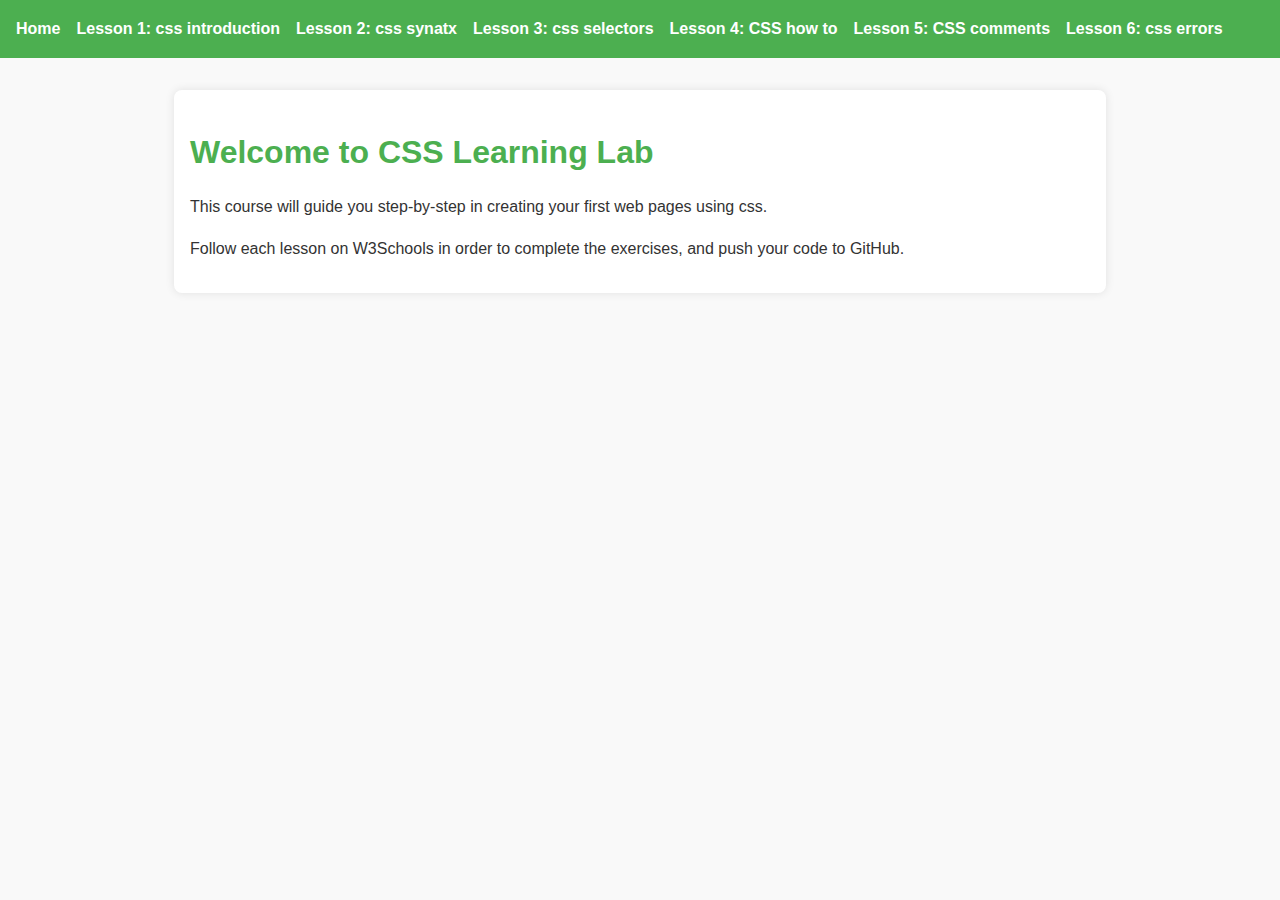
<file: index.html>
<!DOCTYPE html>
<html lang="en">
<head>
  <meta charset="UTF-8">
  <title>HTML Learning Lab</title>
  <link rel="stylesheet" href="css/main.css">
</head>
<body>
  <!--  NAVBAR -->
  <nav>
    <a href="index.html">Home</a>
    <a href="lessons/01-css-introduction.html">Lesson 1: css introduction</a>
    <a href="lessons/02-css-syntax.html">Lesson 2: css synatx</a>
    <a href="lessons/03-css-selectors.html">Lesson 3: css selectors</a>
    <a href="lessons/04-css-how-to.html">Lesson 4: CSS how to</a>
    <a href="lessons/05-comments.html">Lesson 5: CSS comments  </a>
    <a href="lessons/06-css-errors.html">Lesson 6: css errors </a>   
  </nav>
  <!--  END NAVBAR -->

  <main>
    <h1>Welcome to CSS Learning Lab</h1>
    <p>This course will guide you step-by-step in creating your first web pages using css.</p>
    <p>Follow each lesson on W3Schools in order to complete the exercises, and push your code to GitHub.</p>
  </main>
</body>
</html>
</file>
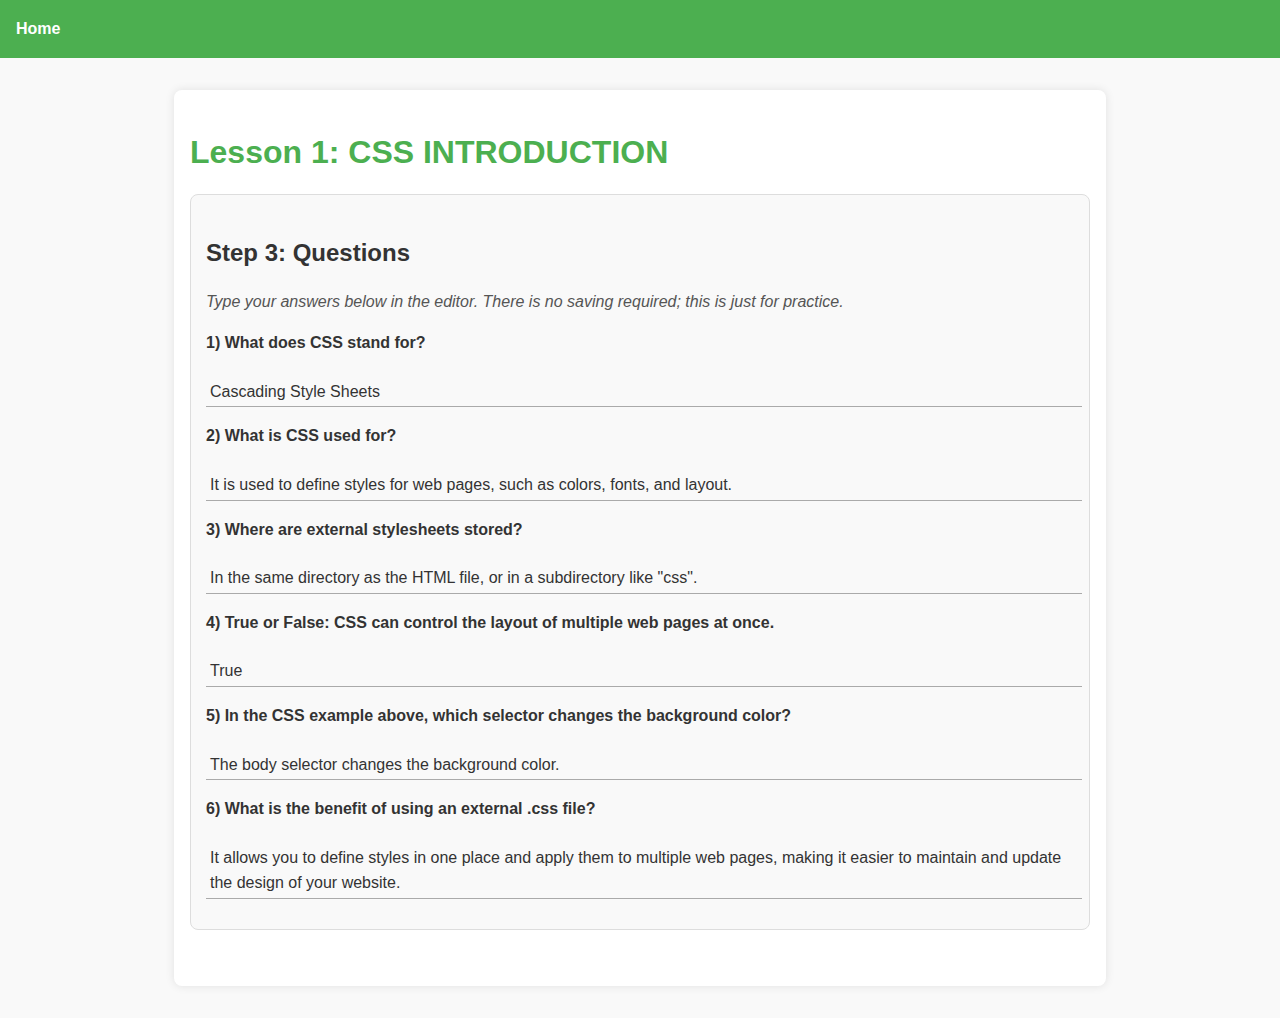
<file: lessons/01-css-introduction.html>
<!DOCTYPE html>
<html lang="en">
  <head>
    <meta charset="UTF-8" />
    <title>Lesson 1: CSS INTRODUCTION</title>
    <link rel="stylesheet" href="../css/main.css" />
  </head>

  <body>
    <!--  NAVBAR -->
    <nav>
      <a href="../index.html">Home</a>
    </nav>
    <!--  END NAVBAR -->

    <main>
      <h1>Lesson 1: CSS INTRODUCTION </h1>
      <!--reading-->
    <!--questions-->
<div class="section">
  <h2>Step 3: Questions</h2>
  <p class="instructions">
    Type your answers below in the editor. There is no saving required;
    this is just for practice.
  </p>

  <div class="questions">
    <div class="question">
      
      <p>1) What does CSS stand for?</p>
      <span>Cascading Style Sheets</span>

      <p>2) What is CSS used for?</p>
      <span>It is used to define styles for web pages, such as colors, fonts, and layout.</span>

      <p>3) Where are external stylesheets stored?</p>
      <span>In the same directory as the HTML file, or in a subdirectory like "css".</span>

      <p>4) True or False: CSS can control the layout of multiple web pages at once.</p>
      <span>True</span>

      <p>5) In the CSS example above, which selector changes the background color?</p>
      <span>The body selector changes the background color.</span>

      <p>6) What is the benefit of using an external .css file?</p>
      <span>It allows you to define styles in one place and apply them to multiple web pages, making it easier to maintain and update the design of your website.</span>

    </div>
  </div>
</div>
<!--end of questions-->

    </main>
  </body>
</html>
</file>
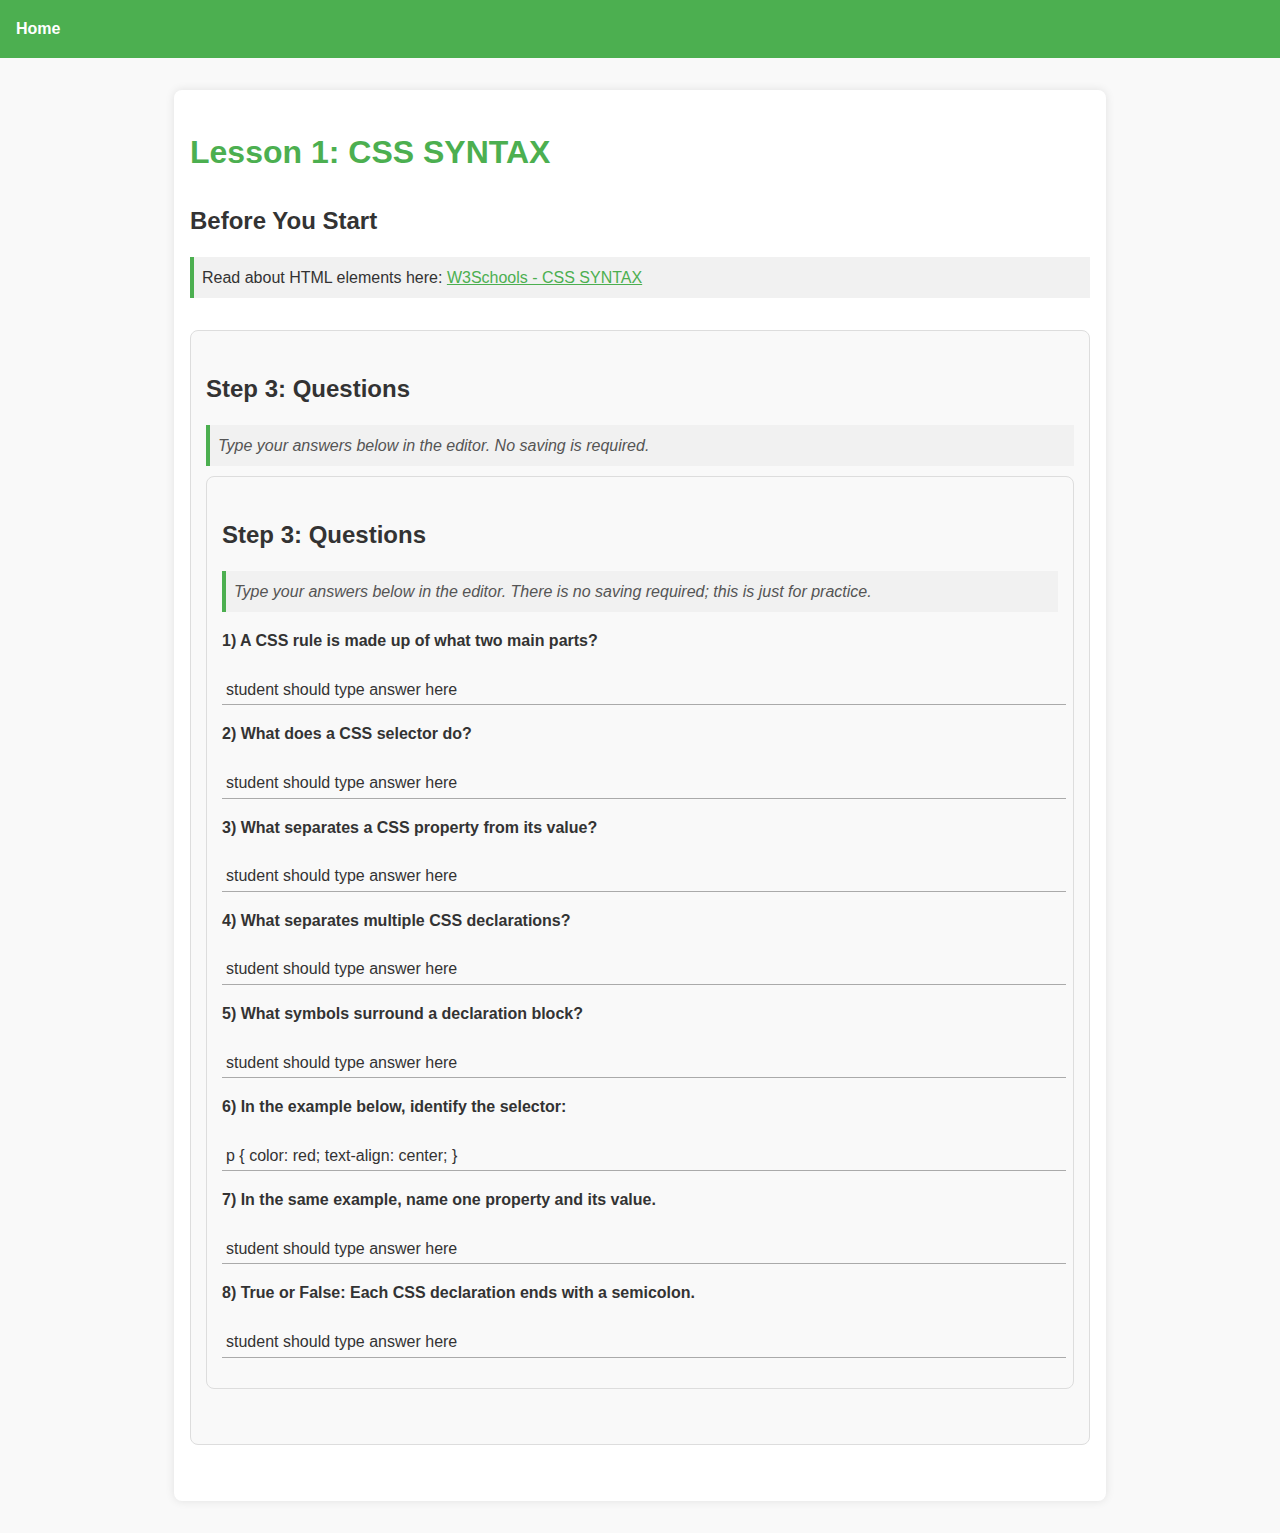
<file: lessons/02-css-syntax.html>
<!DOCTYPE html>
<html lang="en">
  <head>
    <meta charset="UTF-8" />
    <title>Lesson 1: CSS SYNTAX</title>
    <link rel="stylesheet" href="../css/main.css" />
  </head>
  <body>
    <!--  NAVBAR -->
    <nav>
      <a href="../index.html">Home</a>
    </nav>
    <!--  END NAVBAR -->

    <main>
      <h1>Lesson 1: CSS SYNTAX</h1>

      <section>
        <h2>Before You Start</h2>
        <p>
          Read about HTML elements here:
          <a href="https://www.w3schools.com/css/css_syntax.asp" target="_blank"
            >W3Schools - CSS SYNTAX</a
          >
        </p>
      </section>

      <section class="section">
        <h2>Step 3: Questions</h2>
        <p class="instructions">
          Type your answers below in the editor. No saving is required.
        </p>

        <!--questions-->
        <div class="section">
          <h2>Step 3: Questions</h2>
          <p class="instructions">
            Type your answers below in the editor. There is no saving required;
            this is just for practice.
          </p>

          <div class="questions">
            <div class="question">
              <p>1) A CSS rule is made up of what two main parts?</p>
              <span>student should type answer here</span>

              <p>2) What does a CSS selector do?</p>
              <span>student should type answer here</span>

              <p>3) What separates a CSS property from its value?</p>
              <span>student should type answer here</span>

              <p>4) What separates multiple CSS declarations?</p>
              <span>student should type answer here</span>

              <p>5) What symbols surround a declaration block?</p>
              <span>student should type answer here</span>

              <p>6) In the example below, identify the selector:</p>
              <span>p { color: red; text-align: center; }</span>

              <p>7) In the same example, name one property and its value.</p>
              <span>student should type answer here</span>

              <p>
                8) True or False: Each CSS declaration ends with a semicolon.
              </p>
              <span>student should type answer here</span>
            </div>
          </div>
        </div>
        <!--end of questions-->
      </section>
    </main>
  </body>
</html>
</file>
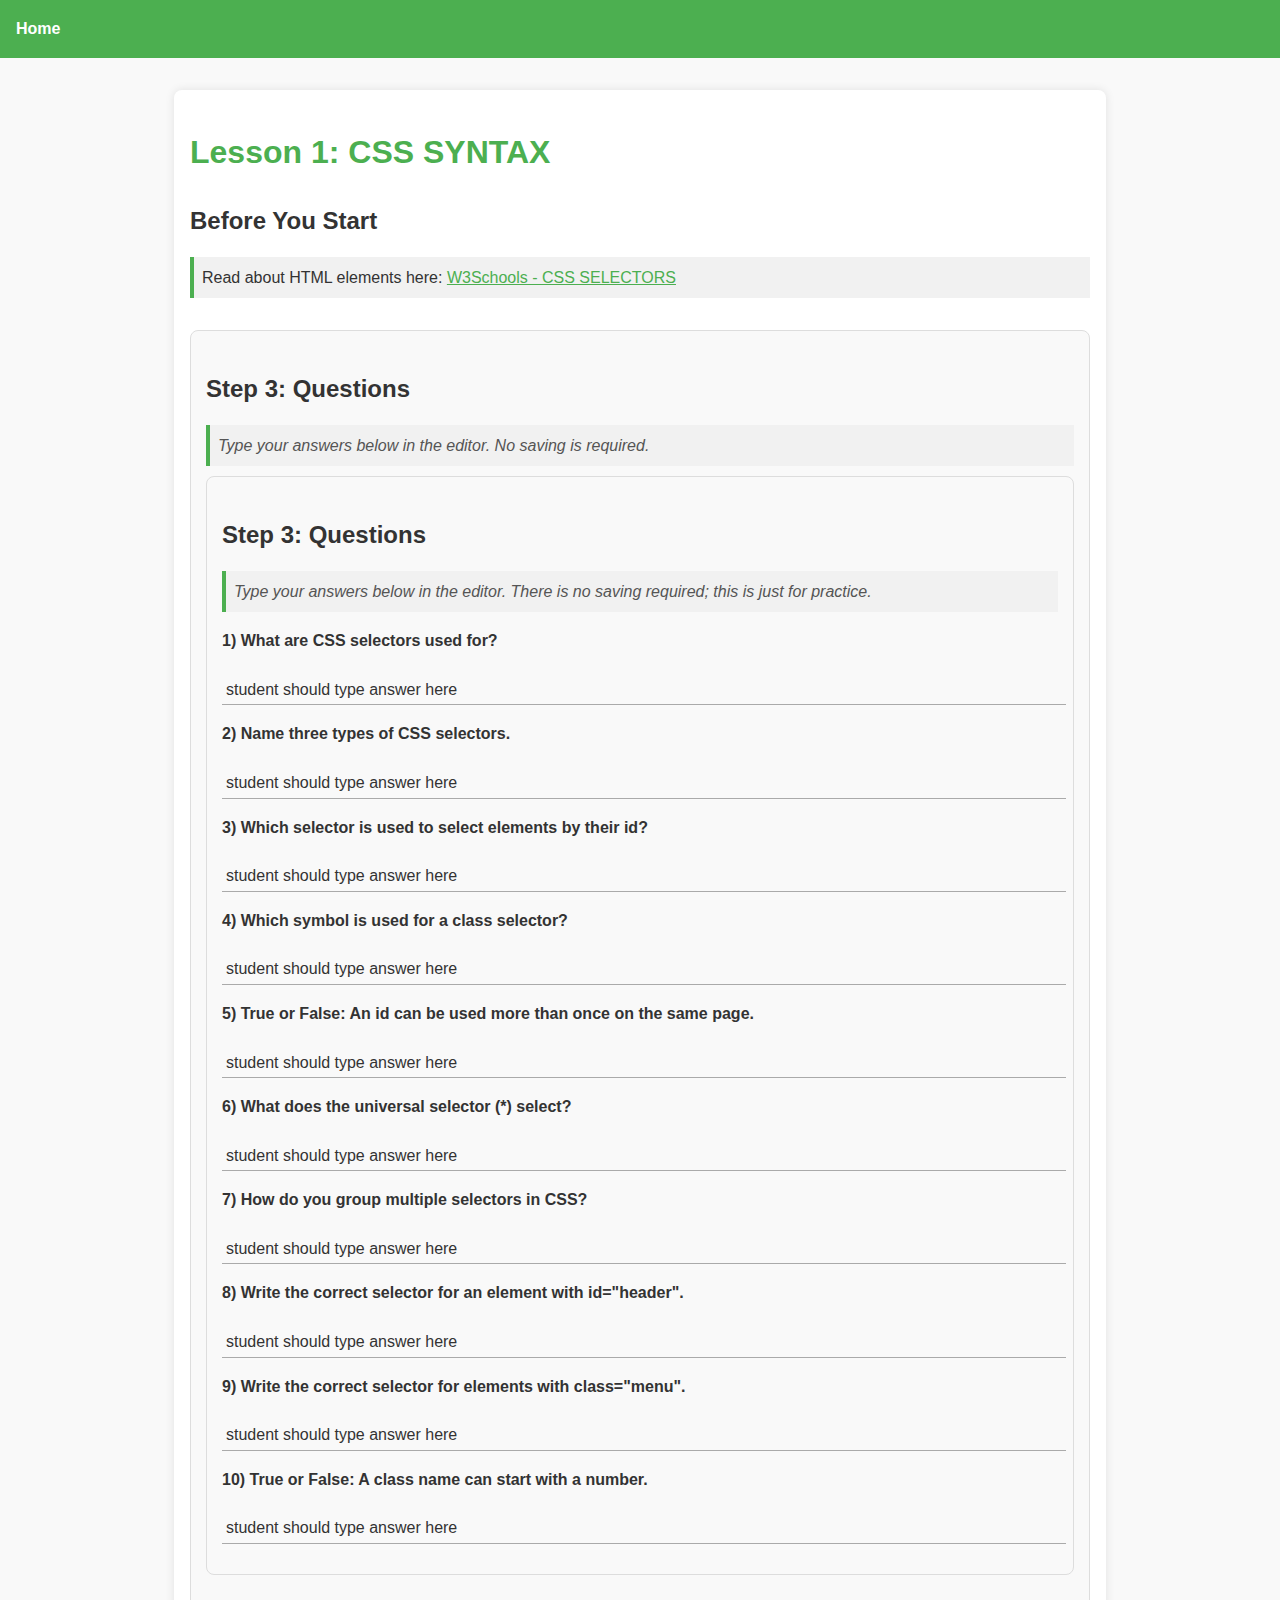
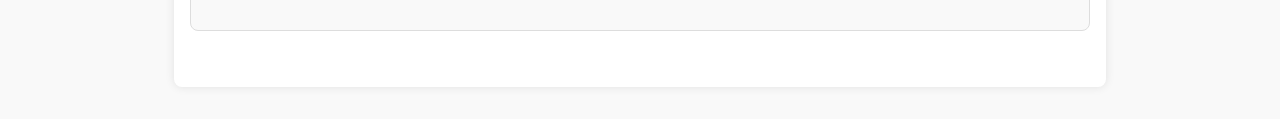
<file: lessons/03-css-selectors.html>
<!DOCTYPE html>
<html lang="en">
  <head>
    <meta charset="UTF-8" />
    <title>Lesson 1: CSS SELECTORS</title>
    <link rel="stylesheet" href="../css/main.css" />
  </head>
  <body>
    <!--  NAVBAR -->
    <nav>
      <a href="../index.html">Home</a>
    </nav>
    <!--  END NAVBAR -->

    <main>
      <h1>Lesson 1: CSS SYNTAX</h1>

      <section>
        <h2>Before You Start</h2>
        <p>
          Read about HTML elements here:
          <a href="https://www.w3schools.com/css/css_selectors.asp" target="_blank"
            >W3Schools - CSS SELECTORS</a
          >
        </p>
      </section>

      <section class="section">
        <h2>Step 3: Questions</h2>
        <p class="instructions">
          Type your answers below in the editor. No saving is required.
        </p>

  <!--questions-->
<div class="section">
  <h2>Step 3: Questions</h2>
  <p class="instructions">
    Type your answers below in the editor. There is no saving required;
    this is just for practice.
  </p>

  <div class="questions">
    <div class="question">

      <p>1) What are CSS selectors used for?</p>
      <span>student should type answer here</span>

      <p>2) Name three types of CSS selectors.</p>
      <span>student should type answer here</span>

      <p>3) Which selector is used to select elements by their id?</p>
      <span>student should type answer here</span>

      <p>4) Which symbol is used for a class selector?</p>
      <span>student should type answer here</span>

      <p>5) True or False: An id can be used more than once on the same page.</p>
      <span>student should type answer here</span>

      <p>6) What does the universal selector (*) select?</p>
      <span>student should type answer here</span>

      <p>7) How do you group multiple selectors in CSS?</p>
      <span>student should type answer here</span>

      <p>8) Write the correct selector for an element with id="header".</p>
      <span>student should type answer here</span>

      <p>9) Write the correct selector for elements with class="menu".</p>
      <span>student should type answer here</span>

      <p>10) True or False: A class name can start with a number.</p>
      <span>student should type answer here</span>

    </div>
  </div>
</div>
<!--end of questions-->
      </section>
    </main>
  </body>
</html>
</file>
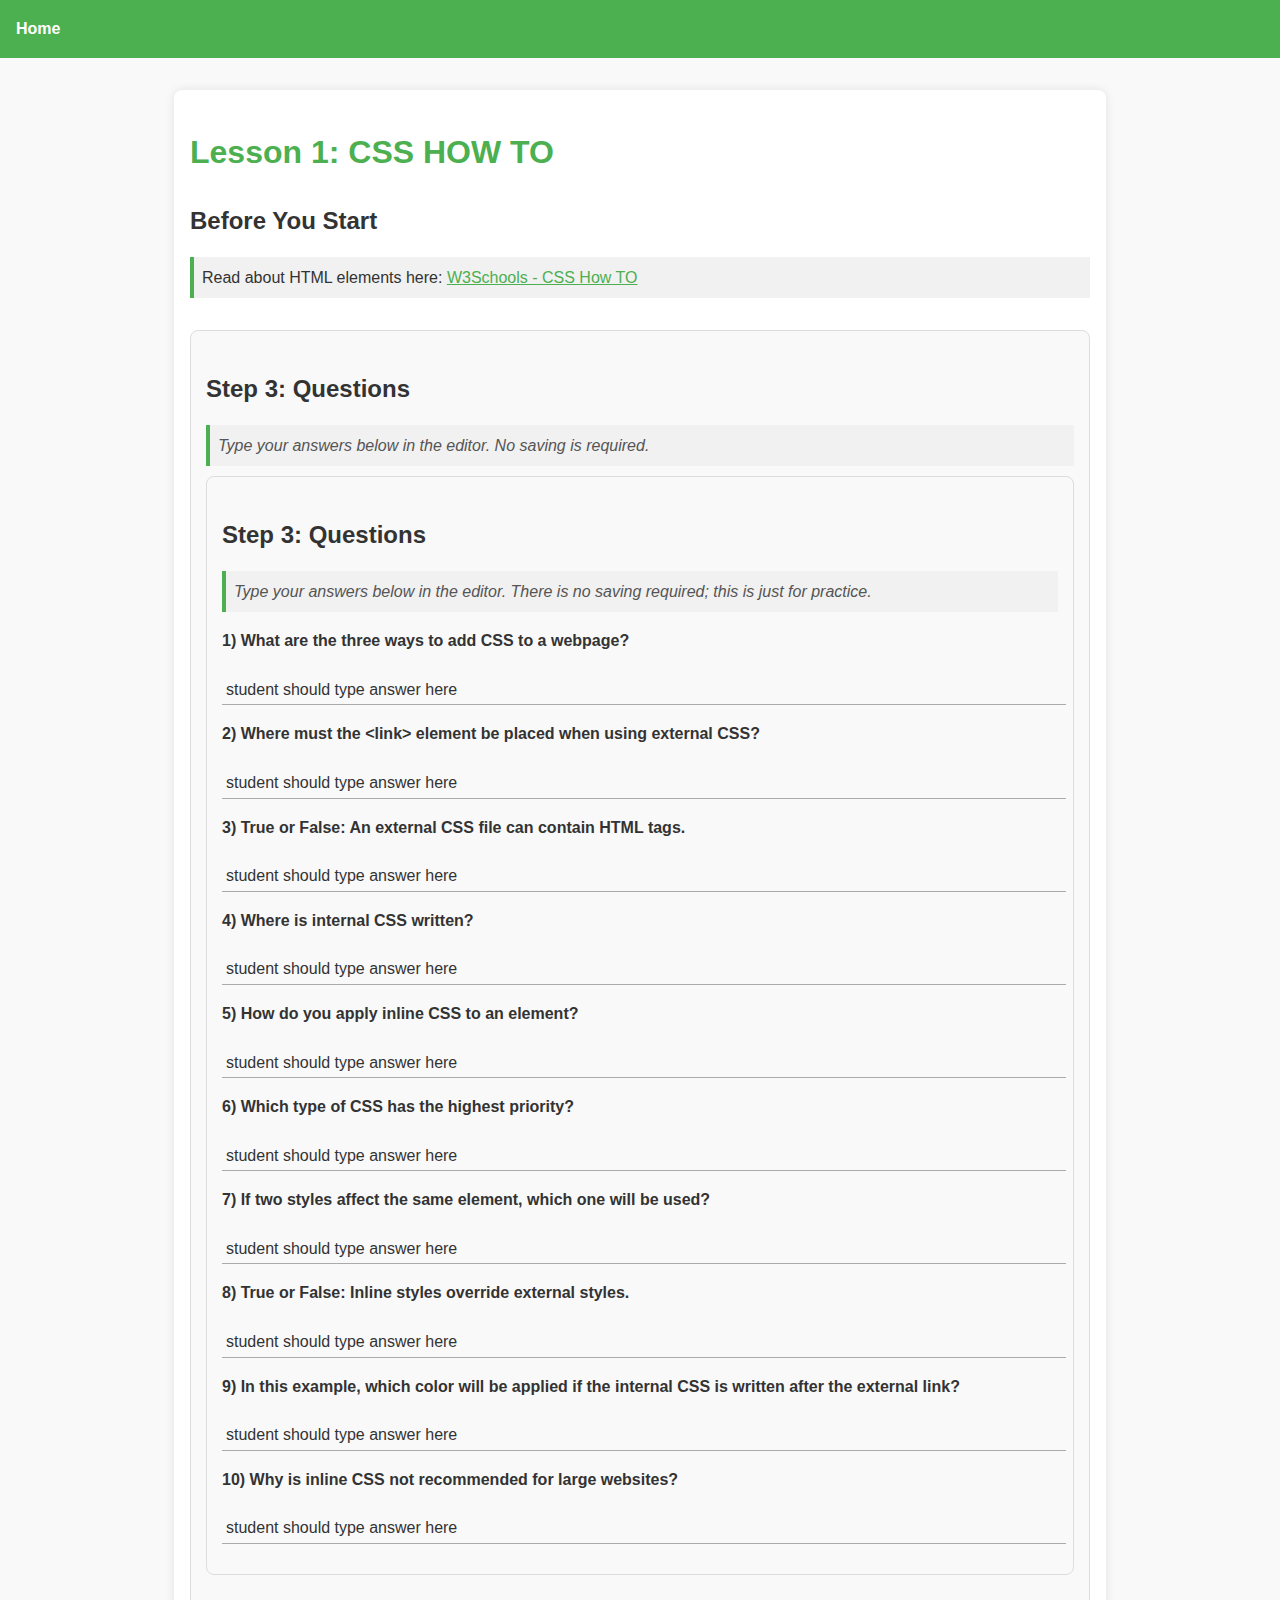
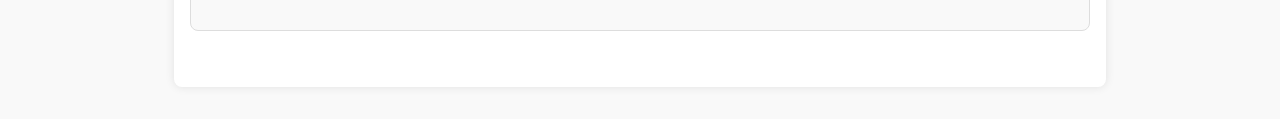
<file: lessons/04-css-how-to.html>
<!DOCTYPE html>
<html lang="en">
  <head>
    <meta charset="UTF-8" />
    <title>Lesson 1: CSS HOW TO:</title>
    <link rel="stylesheet" href="../css/main.css" />
  </head>
  <body>
    <!--  NAVBAR -->
    <nav>
      <a href="../index.html">Home</a>
    </nav>
    <!--  END NAVBAR -->

    <main>
      <h1>Lesson 1: CSS HOW TO</h1>

      <section>
        <h2>Before You Start</h2>
        <p>
          Read about HTML elements here:
          <a href="https://www.w3schools.com/css/css_howto.asp" target="_blank"
            >W3Schools - CSS How TO</a
          >
        </p>
      </section>

      <section class="section">
        <h2>Step 3: Questions</h2>
        <p class="instructions">
          Type your answers below in the editor. No saving is required.
        </p>

<!--questions-->
<div class="section">
  <h2>Step 3: Questions</h2>
  <p class="instructions">
    Type your answers below in the editor. There is no saving required;
    this is just for practice.
  </p>

  <div class="questions">
    <div class="question">

      <p>1) What are the three ways to add CSS to a webpage?</p>
      <span>student should type answer here</span>

      <p>2) Where must the &lt;link&gt; element be placed when using external CSS?</p>
      <span>student should type answer here</span>

      <p>3) True or False: An external CSS file can contain HTML tags.</p>
      <span>student should type answer here</span>

      <p>4) Where is internal CSS written?</p>
      <span>student should type answer here</span>

      <p>5) How do you apply inline CSS to an element?</p>
      <span>student should type answer here</span>

      <p>6) Which type of CSS has the highest priority?</p>
      <span>student should type answer here</span>

      <p>7) If two styles affect the same element, which one will be used?</p>
      <span>student should type answer here</span>

      <p>8) True or False: Inline styles override external styles.</p>
      <span>student should type answer here</span>

      <p>9) In this example, which color will be applied if the internal CSS is written after the external link?</p>
      <span>student should type answer here</span>

      <p>10) Why is inline CSS not recommended for large websites?</p>
      <span>student should type answer here</span>

    </div>
  </div>
</div>
<!--end of questions-->
      </section>
    </main>
  </body>
</html>
</file>
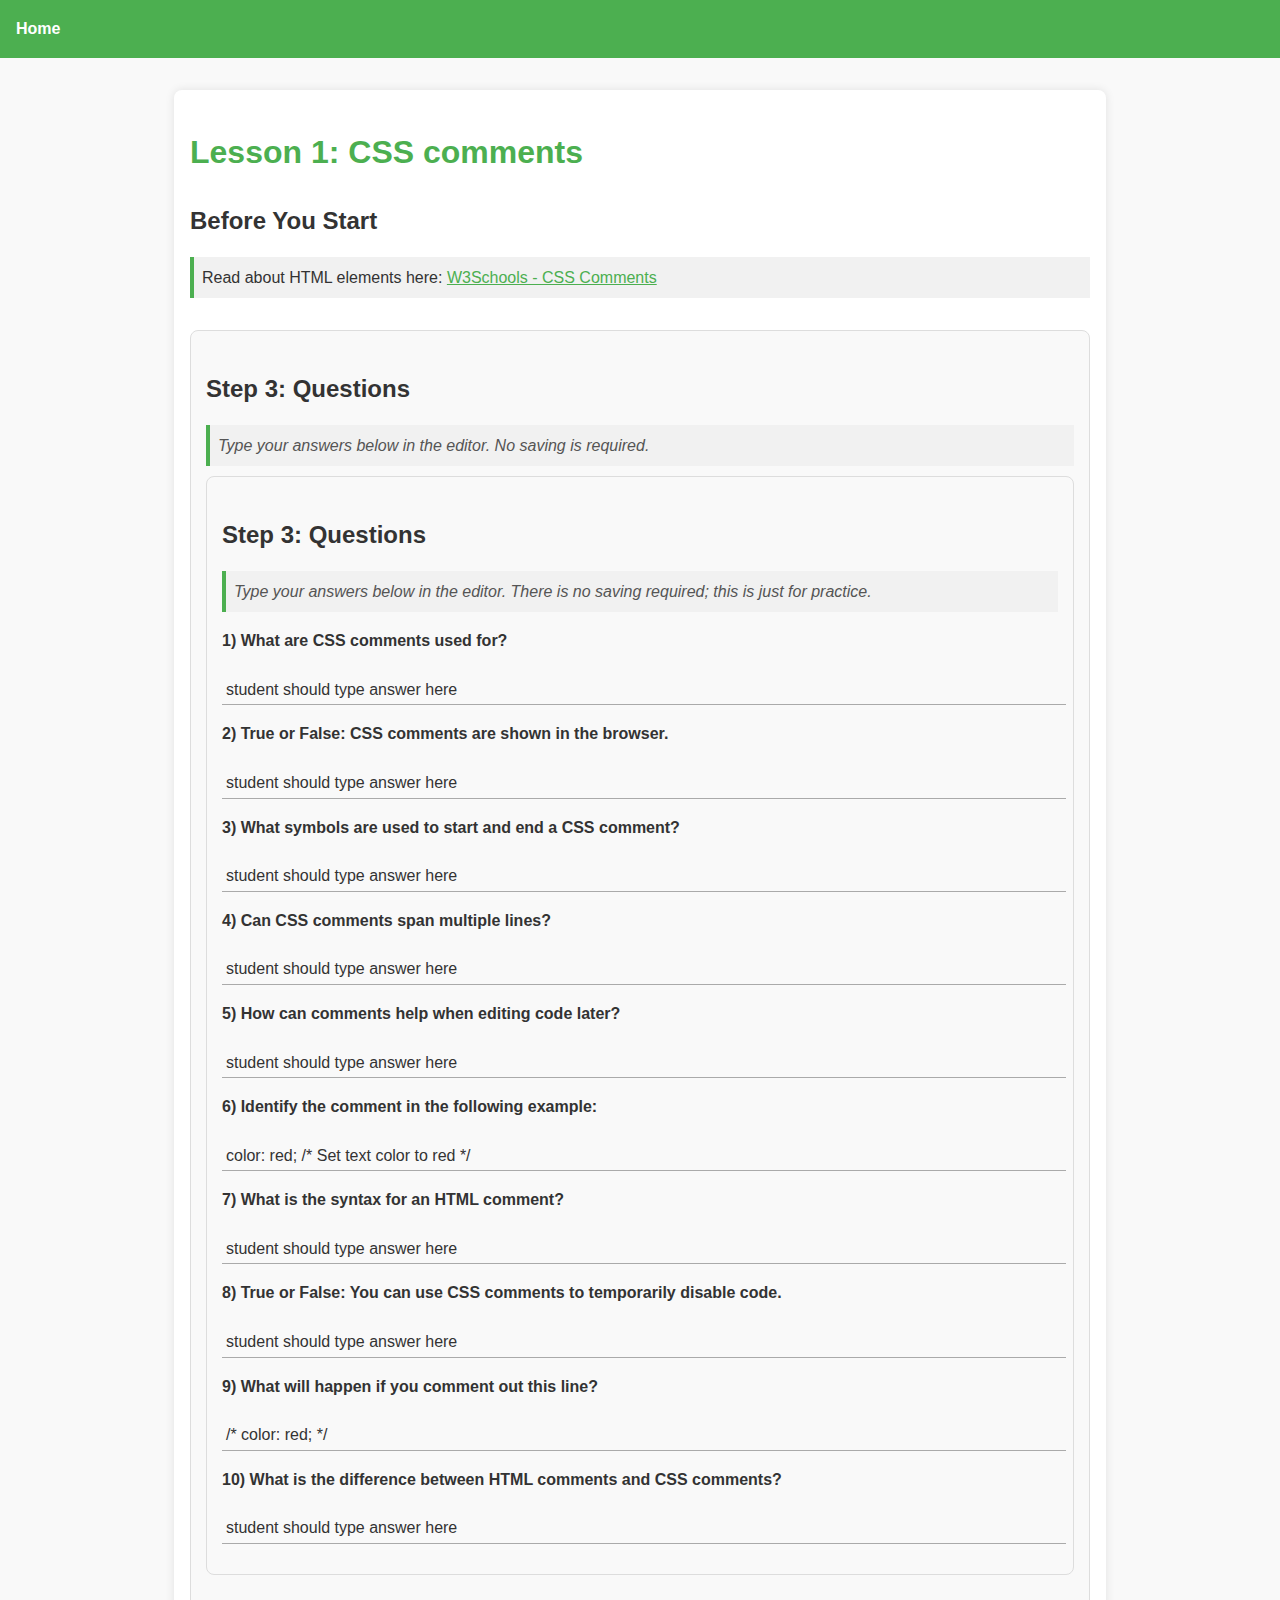
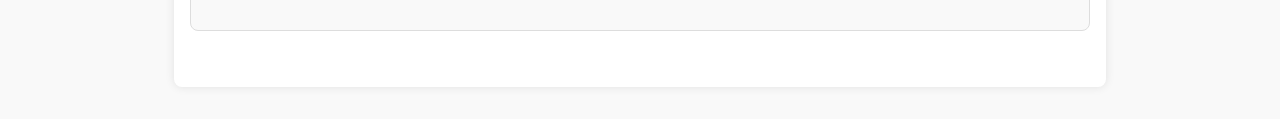
<file: lessons/05-comments.html>
<!DOCTYPE html>
<html lang="en">
  <head>
    <meta charset="UTF-8" />
    <title>Lesson 1: CSS comments:</title>
    <link rel="stylesheet" href="../css/main.css" />
  </head>
  <body>
    <!--  NAVBAR -->
    <nav>
      <a href="../index.html">Home</a>
    </nav>
    <!--  END NAVBAR -->

    <main>
      <h1>Lesson 1: CSS comments</h1>

      <section>
        <h2>Before You Start</h2>
        <p>
          Read about HTML elements here:
          <a href="https://www.w3schools.com/css/css_comments.asp" target="_blank"
            >W3Schools - CSS Comments</a
          >
        </p>
      </section>

      <section class="section">
        <h2>Step 3: Questions</h2>
        <p class="instructions">
          Type your answers below in the editor. No saving is required.
        </p>

<!--questions-->
<div class="section">
  <h2>Step 3: Questions</h2>
  <p class="instructions">
    Type your answers below in the editor. There is no saving required;
    this is just for practice.
  </p>

  <div class="questions">
    <div class="question">

      <p>1) What are CSS comments used for?</p>
      <span>student should type answer here</span>

      <p>2) True or False: CSS comments are shown in the browser.</p>
      <span>student should type answer here</span>

      <p>3) What symbols are used to start and end a CSS comment?</p>
      <span>student should type answer here</span>

      <p>4) Can CSS comments span multiple lines?</p>
      <span>student should type answer here</span>

      <p>5) How can comments help when editing code later?</p>
      <span>student should type answer here</span>

      <p>6) Identify the comment in the following example:</p>
      <span>color: red; /* Set text color to red */</span>

      <p>7) What is the syntax for an HTML comment?</p>
      <span>student should type answer here</span>

      <p>8) True or False: You can use CSS comments to temporarily disable code.</p>
      <span>student should type answer here</span>

      <p>9) What will happen if you comment out this line?</p>
      <span>/* color: red; */</span>

      <p>10) What is the difference between HTML comments and CSS comments?</p>
      <span>student should type answer here</span>

    </div>
  </div>
</div>
<!--end of questions-->
      </section>
    </main>
  </body>
</html>
</file>
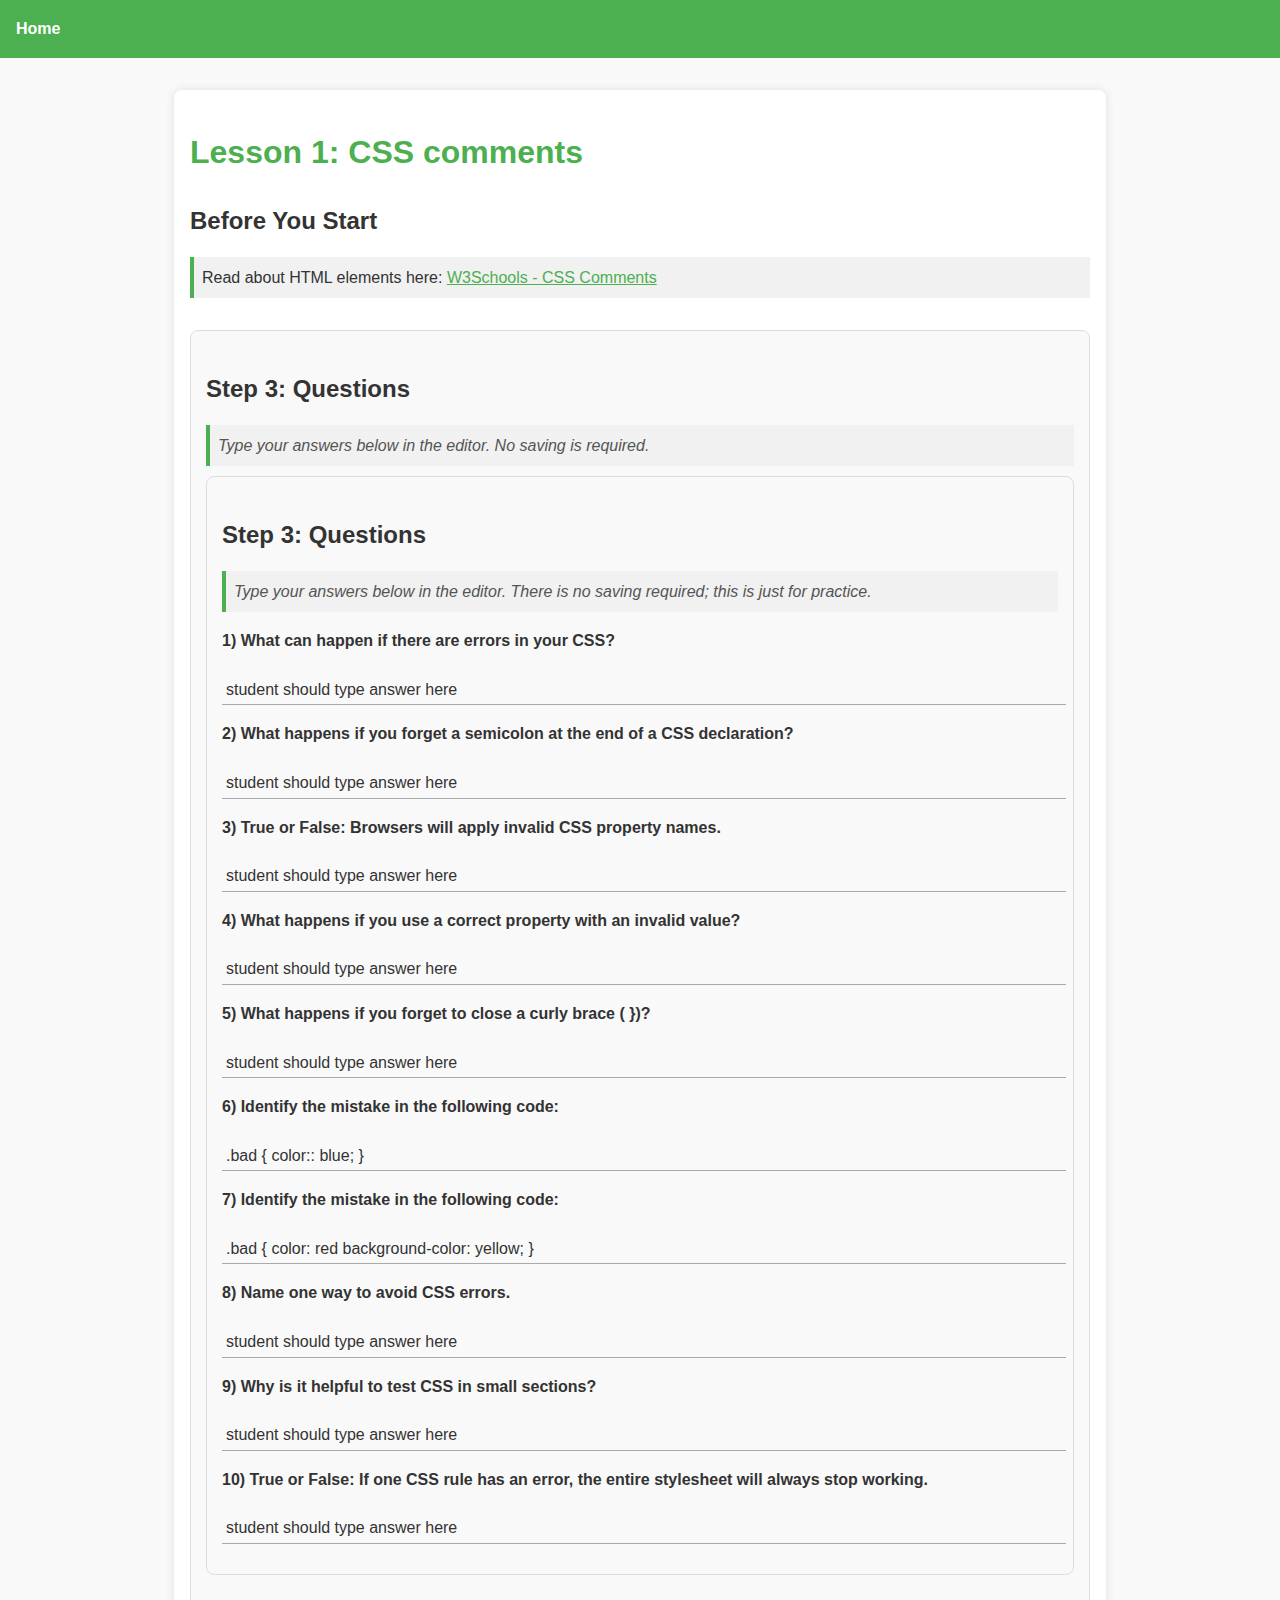
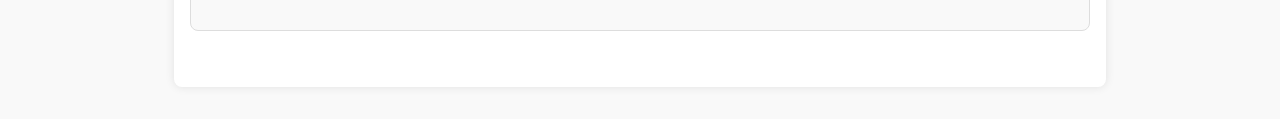
<file: lessons/06-css-errors.html>
<!DOCTYPE html>
<html lang="en">
  <head>
    <meta charset="UTF-8" />
    <title>Lesson 1: CSS comments:</title>
    <link rel="stylesheet" href="../css/main.css" />
  </head>
  <body>
    <!--  NAVBAR -->
    <nav>
      <a href="../index.html">Home</a>
    </nav>
    <!--  END NAVBAR -->

    <main>
      <h1>Lesson 1: CSS comments</h1>

      <section>
        <h2>Before You Start</h2>
        <p>
          Read about HTML elements here:
          <a href="https://www.w3schools.com/css/css_comments.asp" target="_blank"
            >W3Schools - CSS Comments</a
          >
        </p>
      </section>

      <section class="section">
        <h2>Step 3: Questions</h2>
        <p class="instructions">
          Type your answers below in the editor. No saving is required.
        </p>

<!--questions-->
<div class="section">
  <h2>Step 3: Questions</h2>
  <p class="instructions">
    Type your answers below in the editor. There is no saving required;
    this is just for practice.
  </p>

  <div class="questions">
    <div class="question">

      <p>1) What can happen if there are errors in your CSS?</p>
      <span>student should type answer here</span>

      <p>2) What happens if you forget a semicolon at the end of a CSS declaration?</p>
      <span>student should type answer here</span>

      <p>3) True or False: Browsers will apply invalid CSS property names.</p>
      <span>student should type answer here</span>

      <p>4) What happens if you use a correct property with an invalid value?</p>
      <span>student should type answer here</span>

      <p>5) What happens if you forget to close a curly brace ( })?</p>
      <span>student should type answer here</span>

      <p>6) Identify the mistake in the following code:</p>
      <span>.bad { color:: blue; }</span>

      <p>7) Identify the mistake in the following code:</p>
      <span>.bad { color: red background-color: yellow; }</span>

      <p>8) Name one way to avoid CSS errors.</p>
      <span>student should type answer here</span>

      <p>9) Why is it helpful to test CSS in small sections?</p>
      <span>student should type answer here</span>

      <p>10) True or False: If one CSS rule has an error, the entire stylesheet will always stop working.</p>
      <span>student should type answer here</span>

    </div>
  </div>
</div>
<!--end of questions-->
      </section>
    </main>
  </body>
</html>
</file>
<file: css/main.css>
/* main.css - starter styles for all lessons */

/* General page styling */
body {
    font-family: Arial, sans-serif;
    margin: 0;
    padding: 0;
    background-color: #f9f9f9;
    color: #333;
    line-height: 1.6;
  }
  
  /* Navbar styling */
  nav {
    background-color: #4CAF50;
    padding: 1rem;
    display: flex;
    gap: 1rem;
  }
  
  nav a {
    color: white;
    text-decoration: none;
    font-weight: bold;
    transition: color 0.2s ease;
  }
  
  nav a:hover {
    color: #ffeb3b;
  }
  
  /* Main content container */
  main {
    max-width: 900px;
    margin: 2rem auto;
    padding: 1rem;
    background-color: white;
    box-shadow: 0 0 10px rgba(0,0,0,0.1);
    border-radius: 8px;
  }
  
  /* Headings */
  h1 {
    color: #4CAF50;
    margin-bottom: 1rem;
  }
  
  h2 {
    color: #333;
    margin-top: 1.5rem;
    margin-bottom: 0.5rem;
  }
  
  /* Sections */
  section {
    margin-bottom: 2rem;
  }
  
  /* Links */
  a {
    color: #4CAF50;
  }
  
  a:hover {
    text-decoration: underline;
  }
  
  /* Task box */
  section h2 + p {
    background-color: #f1f1f1;
    padding: 0.5rem;
    border-left: 4px solid #4CAF50;
  }
  
  /* Student editable area */
  [student-start], [student-end] {
    display: block;
    margin: 1rem 0;
  }
  
  /* Optional: basic table styling */
  table {
    width: 100%;
    border-collapse: collapse;
    margin-top: 1rem;
  }
  
  table, th, td {
    border: 1px solid #ccc;
  }
  
  th, td {
    padding: 0.5rem;
    text-align: left;
  }
  
  th {
    background-color: #e0f2f1;
  }
  
  /* Lists */
  ul, ol {
    padding-left: 2rem;
    margin-top: 0.5rem;
  }
  
  /* Buttons (for later exercises) */
  button {
    padding: 0.5rem 1rem;
    margin: 0.5rem 0;
    background-color: #4CAF50;
    color: white;
    border: none;
    border-radius: 4px;
    cursor: pointer;
  }
  
  button:hover {
    background-color: #45a049;
  }
  

  /* .file-section {
    background-color: #fff;
    padding: 20px;
    margin-bottom: 30px;
    border-radius: 8px;
    box-shadow: 0 0 10px rgba(0,0,0,0.05);
  }  */
  .questions .question {
    margin-bottom: 15px;
  }
  .questions p {
    font-weight: bold;
  }
  .questions span {
    display: inline-block;
    min-height: 20px;
    border-bottom: 1px solid #aaa;
    width: 100%;
    padding: 2px 4px;
    margin-top: 5px;
  }
  code {
    background: #eee;
    padding: 2px 4px;
    border-radius: 4px;
  }

  .section {
    margin-bottom: 40px;
    padding: 15px;
    border: 1px solid #ddd;
    border-radius: 8px;
    background-color: #f9f9f9;
  }

  .instructions {
    font-style: italic;
    color: #555;
    margin-bottom: 10px;
  }


  /* =========================
   Dark Mode (system-based)
   ========================= */
@media (prefers-color-scheme: dark) {
  body {
    background-color: #121212;
    color: #e0e0e0;
  }

  nav {
    background-color: #2e7d32;
  }

  nav a {
    color: #ffffff;
  }

  nav a:hover {
    color: #ffeb3b;
  }

  main {
    background-color: #1e1e1e;
    box-shadow: 0 0 10px rgba(0,0,0,0.6);
  }

  h1 {
    color: #66bb6a;
  }

  h2 {
    color: #e0e0e0;
  }

  section h2 + p {
    background-color: #2a2a2a;
    border-left: 4px solid #66bb6a;
  }

  a {
    color: #81c784;
  }

  table, th, td {
    border-color: #444;
  }

  th {
    background-color: #263238;
  }

  code {
    background: #2d2d2d;
    color: #ffcc80;
  }

  .section {
    background-color: #1e1e1e;
    border-color: #444;
  }

  .instructions {
    color: #aaa;
  }

  .questions span {
    border-bottom: 1px solid #666;
  }

  button {
    background-color: #388e3c;
  }

  button:hover {
    background-color: #2e7d32;
  }
}
</file>
